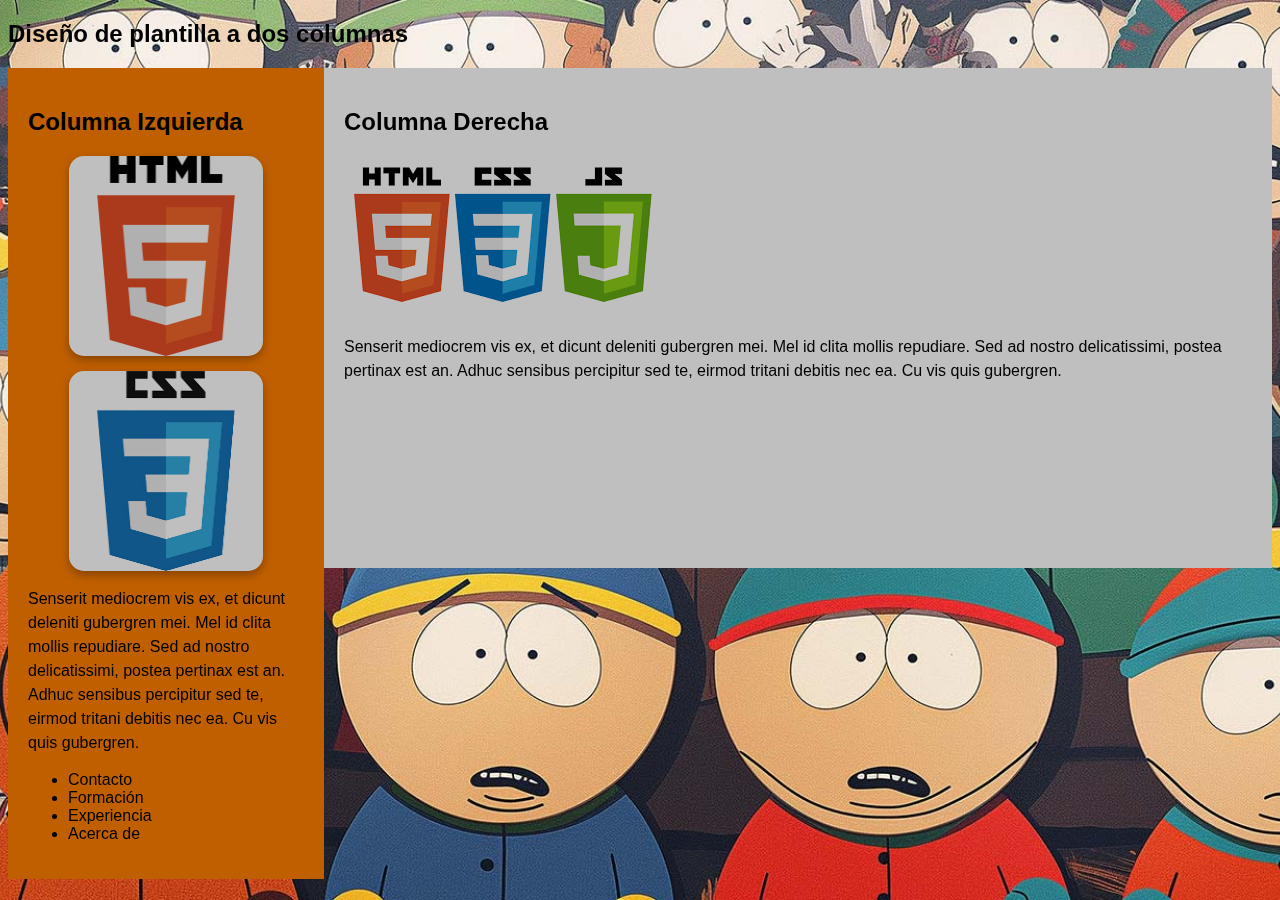
<file: P1/index.html>
<!DOCTYPE html>
<html lang="en">
<head>
    <meta charset="UTF-8">
    <meta http-equiv="X-UA-Compatible" content="IE=edge">
    <meta name="viewport" content="width=device-width, initial-scale=1.0">
    <title>CV Dos columnas</title>

   <!-- Hoja de estilo -->
   <link rel="stylesheet" href="2c-template.css">    

</head>
<body>
    
    <h2>Diseño de plantilla a dos columnas</h2>

    <div class="fila">
      <div id="c1" class="columna izquierda">
        <h2>Columna Izquierda</h2>

        <div class="iresponsive">
            <img id="imghtml" src="html5.png" alt="html5" width="200" height="200">
        </div>

        <div class="iresponsive">
            <img id="imgcss" src="css.png" alt="css" width="200" height="200">
        </div>

        <p>Senserit mediocrem vis ex, et dicunt deleniti gubergren mei. Mel id clita mollis repudiare. 
            Sed ad nostro delicatissimi, postea pertinax est an. Adhuc sensibus percipitur sed te, 
            eirmod tritani debitis nec ea. Cu vis quis gubergren.
        </p>
        <ul>
            <li>Contacto</li>
            <li>Formación</li>
            <li>Experiencia</li>
            <li>Acerca de</li>
        </ul>
      </div>
      <div id="c2" class="columna derecha">
        <h2>Columna Derecha</h2>
        <img src="web-tech.png" alt="Tecnologías web">
        <p>Senserit mediocrem vis ex, et dicunt deleniti gubergren mei. Mel id clita mollis repudiare. 
            Sed ad nostro delicatissimi, postea pertinax est an. Adhuc sensibus percipitur sed te, 
            eirmod tritani debitis nec ea. Cu vis quis gubergren.
        </p>
      </div>
    </div>

</body>
</html>
</file>
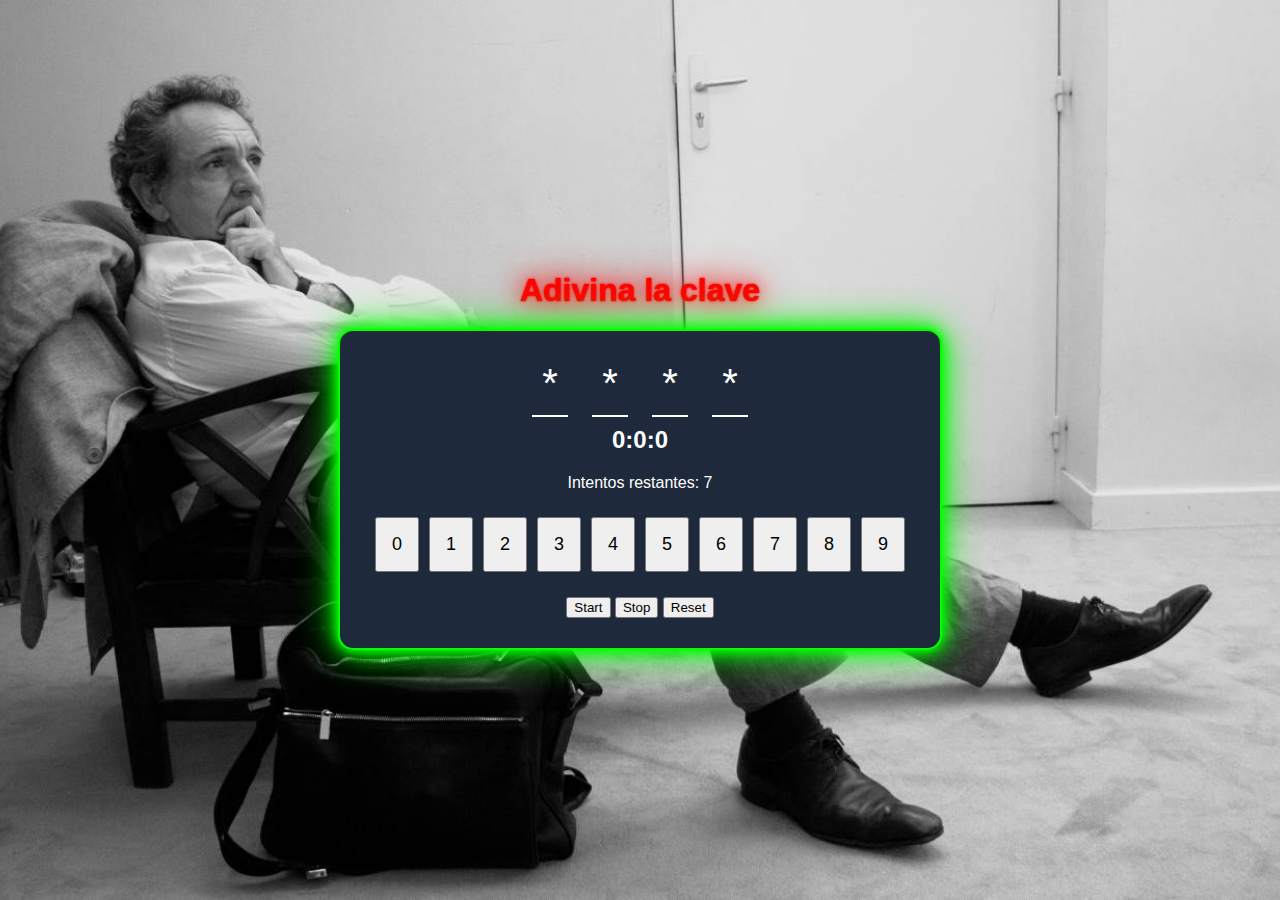
<file: P2/index.html>
<!DOCTYPE html>
<html lang="es">
<head>
  <meta charset="UTF-8">
  <title>Juego Clave Secreta</title>
  <meta name="viewport" content="width=device-width, initial-scale=1.0">

  <link rel="stylesheet" href="style.css">
  <script src="crono.js"></script>
  <script src="script.js" defer></script>
</head>

<body>

<h1>Adivina la clave</h1>

<!-- 🎵 MÚSICA -->
<audio id="musica" loop>
  <source src="tictac.mp3" type="audio/mpeg">
</audio>

<div class="contenedor">

  <!-- CLAVE -->
  <div class="clave">
    <span id="c0">*</span>
    <span id="c1">*</span>
    <span id="c2">*</span>
    <span id="c3">*</span>
  </div>

  <!-- CRONO -->
  <h2 id="display">0:0:0</h2>

  <!-- INTENTOS -->
  <p>Intentos restantes: <span id="intentos">7</span></p>

  <!-- MENSAJE FINAL -->
  <p id="mensaje"></p>

  <!-- BOTONES -->
  <div class="teclado" id="teclado"></div>

  <!-- CONTROL -->
  <div class="controles">
    <button id="start">Start</button>
    <button id="stop">Stop</button>
    <button id="reset">Reset</button>
  </div>

</div>

</body>
</html>
</file>
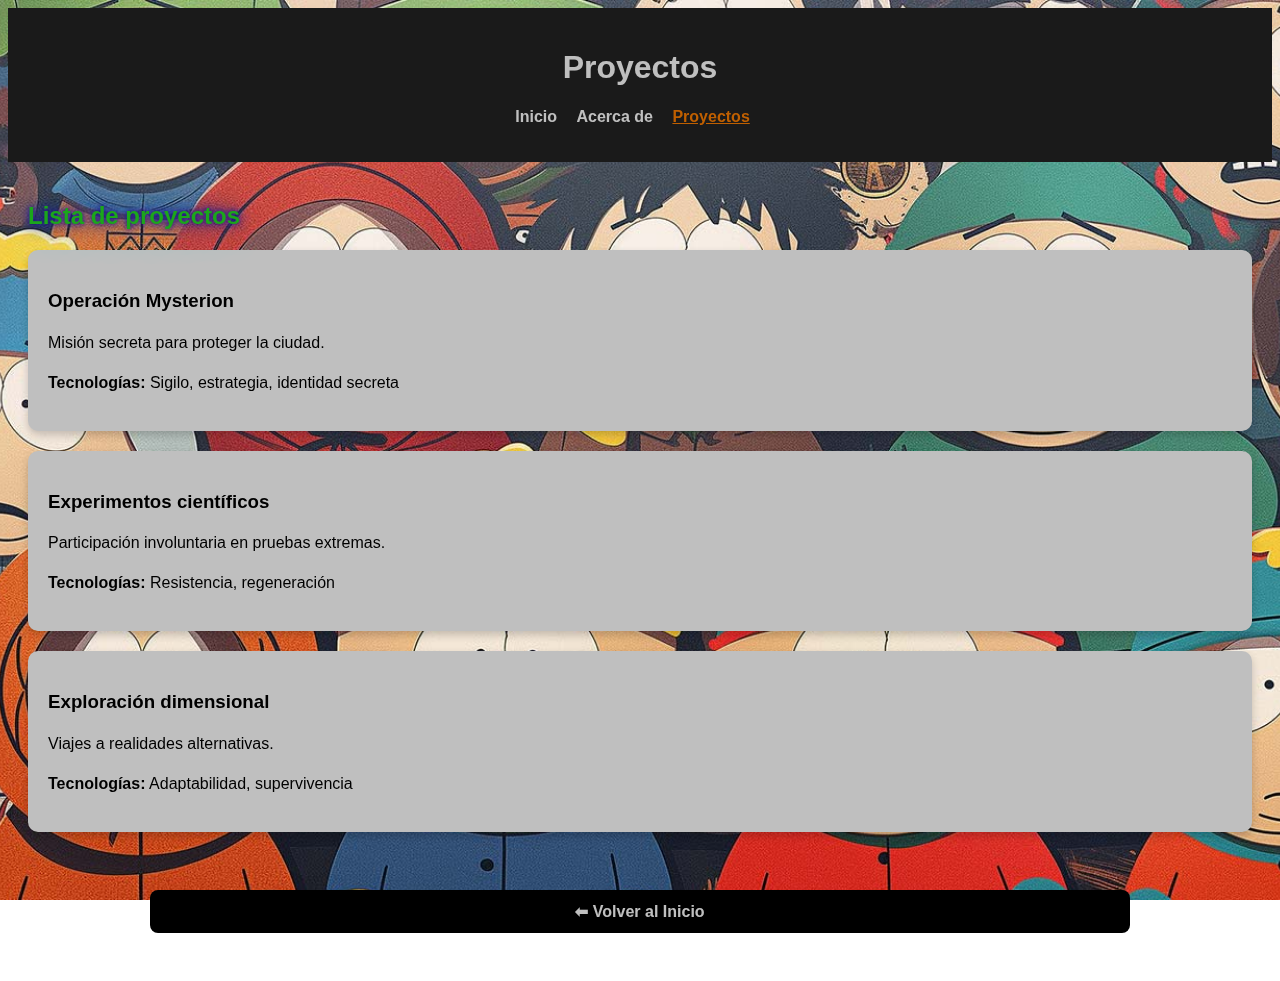
<file: P1/projects.html>
<!DOCTYPE html>
<html lang="es">
<head>
    <meta charset="UTF-8">
    <title>Proyectos - Kenny</title>
    <link rel="stylesheet" href="2c-template.css">
</head>

<body>

<header>
    <h1>Proyectos</h1>
    <nav>
        <ul class="menu">
            <li><a href="index.html">Inicio</a></li>
            <li><a href="about.html">Acerca de</a></li>
            <li><a href="projects.html" class="active">Proyectos</a></li>
        </ul>
    </nav>
</header>

<div class="fila">

<div class="columna derecha" style="width:100%;">

    <h2 class="neon2">Lista de proyectos</h2>

    <div class="card">
        <h3>Operación Mysterion</h3>
        <p>Misión secreta para proteger la ciudad.</p>
        <p><strong>Tecnologías:</strong> Sigilo, estrategia, identidad secreta</p>
    </div>

    <div class="card">
        <h3>Experimentos científicos</h3>
        <p>Participación involuntaria en pruebas extremas.</p>
        <p><strong>Tecnologías:</strong> Resistencia, regeneración</p>
    </div>

    <div class="card">
        <h3>Exploración dimensional</h3>
        <p>Viajes a realidades alternativas.</p>
        <p><strong>Tecnologías:</strong> Adaptabilidad, supervivencia</p>
    </div>

    <br>

    <a href="index.html" class="boton">⬅ Volver al Inicio</a>

</div>

</div>

</body>
</html>
</file>
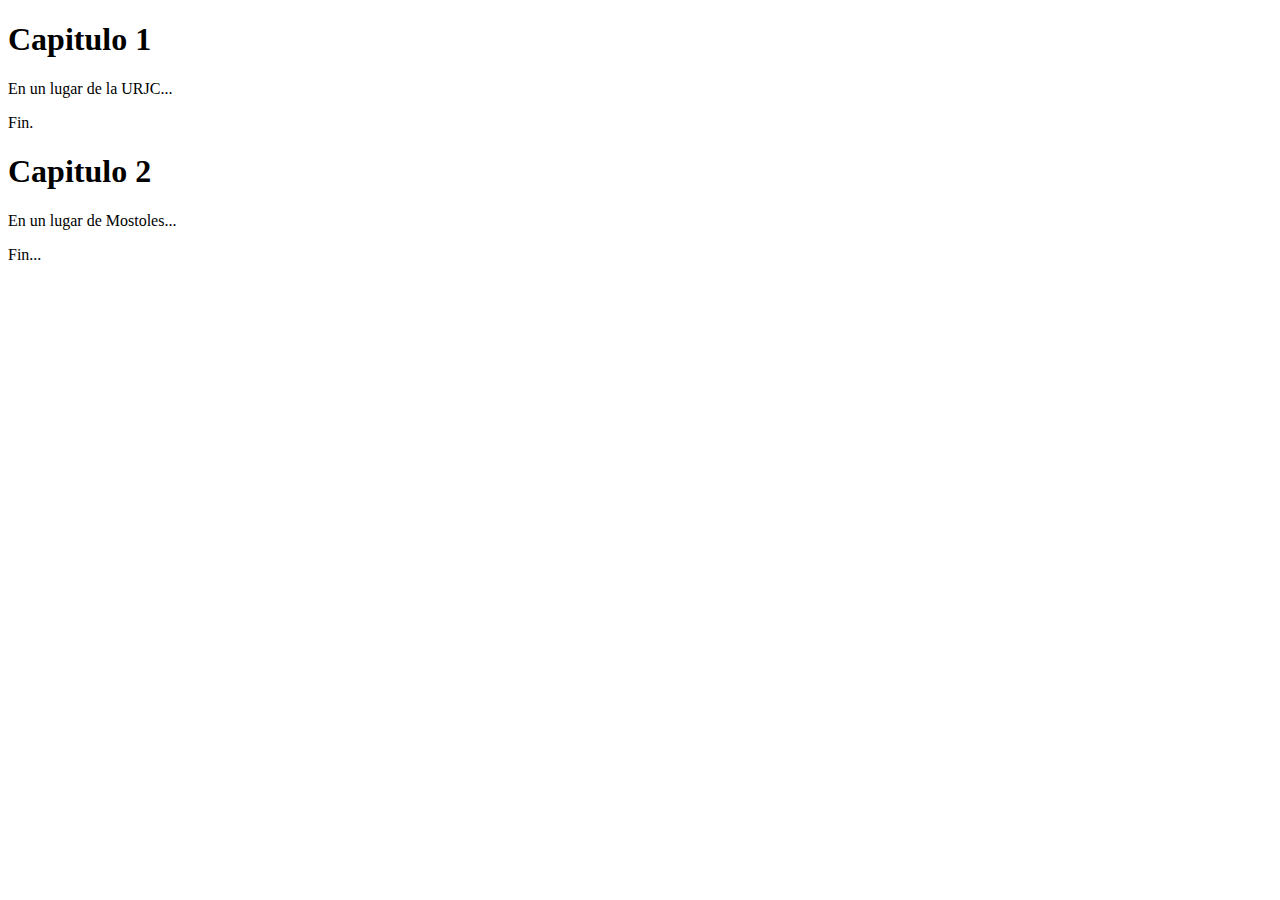
<file: P1/S1/hola_mundo.html>
<!DOCTYPE html>
<!-- Esto es un comentario -->

<!-- Esto es
otro comentario
pero en
varias lineas-->

<html> 
    <head>
        <meta charset="utf-8">
        <title>Ejemplo HTML</title>
    </head>

    <body>
        <h1>Capitulo 1</h1>
        <p>En un lugar de la URJC...</p>
        <p>Fin.</p>
        <h1>Capitulo 2</h1>
        <p>En un lugar de Mostoles...</p>
        <p>Fin...</p>
    </body>
</html>
</file>
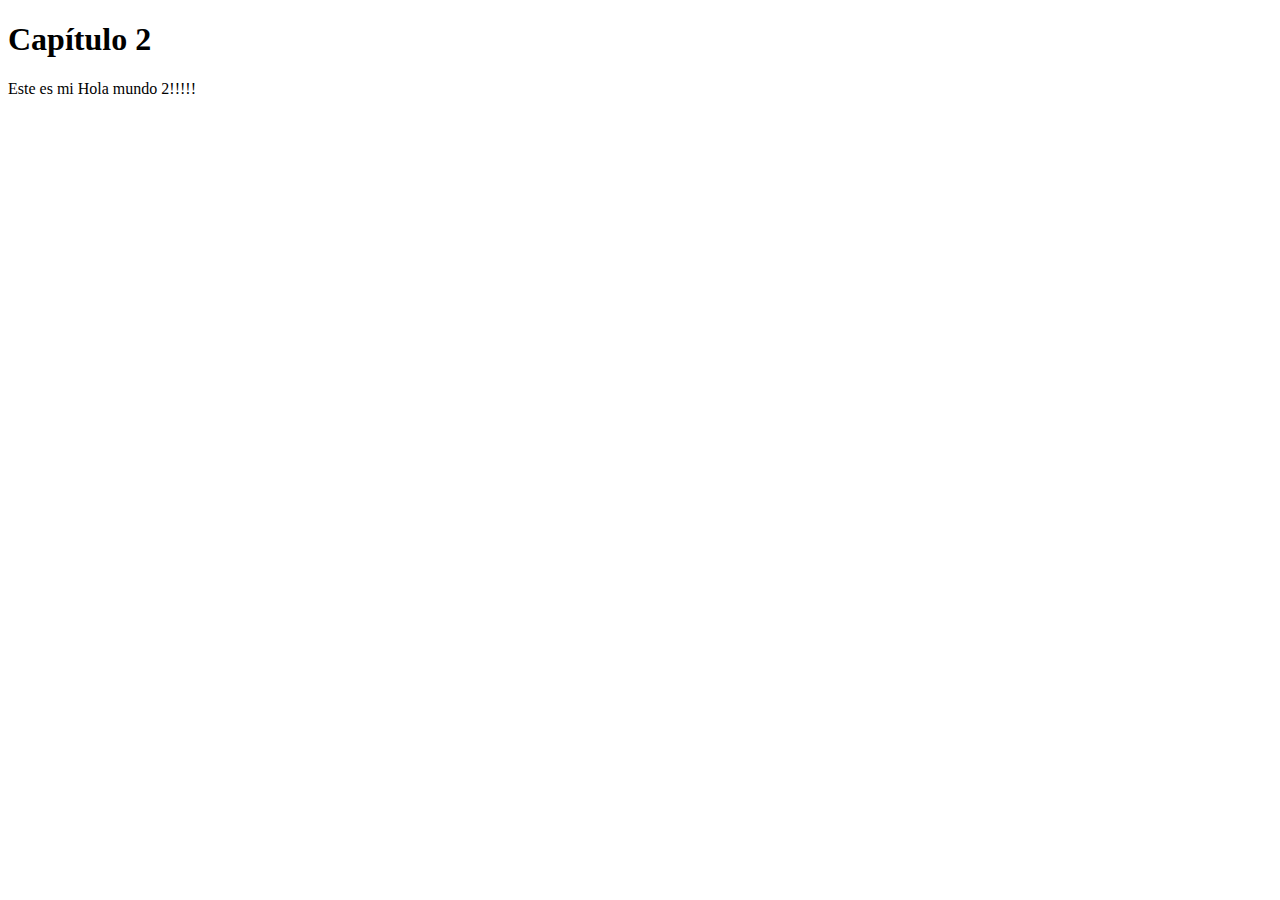
<file: P1/S1/hola_mundo2.html>
<!DOCTYPE html>
<html lang="en">
<head>
    <meta charset="UTF-8">
    <meta http-equiv="X-UA-Compatible" content="IE=edge">
    <meta name="viewport" content="width=device-width, initial-scale=1.0">
    <title>Hola Mundo 2</title>
</head>
<body>
    <h1>Capítulo 2</h1>
    <p>Este es mi Hola mundo 2!!!!!</p>
</body>
</html>
</file>
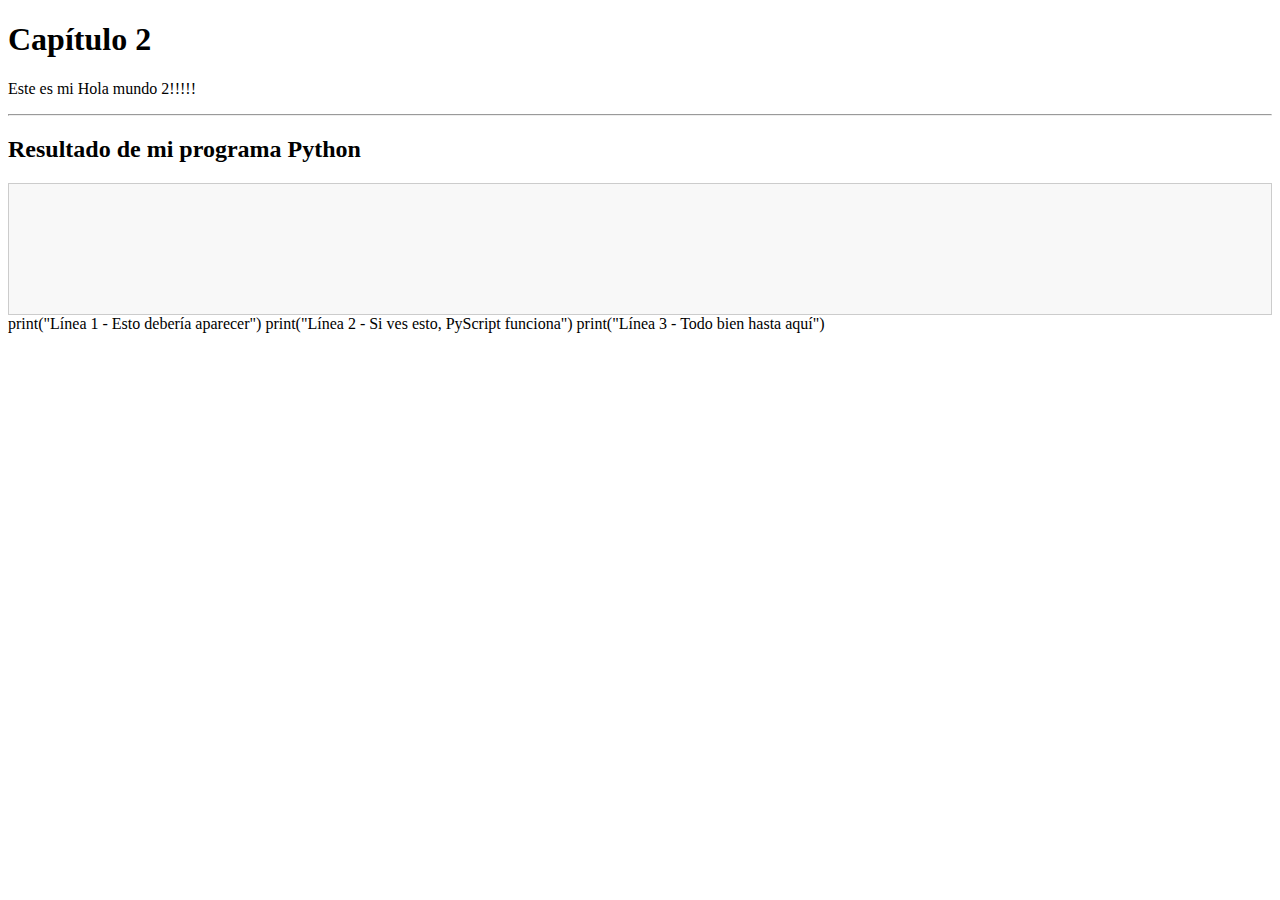
<file: P1/S1/hola_python.html>
<!DOCTYPE html>
<html lang="es">
<head>
    <meta charset="UTF-8">
    <meta http-equiv="X-UA-Compatible" content="IE=edge">
    <meta name="viewport" content="width=device-width, initial-scale=1.0">
    <title>Hola Mundo 2 con Python</title>

    <!-- Esto carga PyScript (necesario para ejecutar Python en el navegador) -->
    <link rel="stylesheet" href="https://pyscript.net/releases/2024.8.1/core.css">
    <script type="module" src="https://pyscript.net/releases/2024.8.1/core.js"></script>
</head>
<body>

    <h1>Capítulo 2</h1>
    <p>Este es mi Hola mundo 2!!!!!</p>

    <hr>

    <h2>Resultado de mi programa Python</h2>

    <!-- Aquí aparece lo que imprima tu código Python -->
    <div id="salida" style="background: #f8f8f8; padding: 15px; border: 1px solid #ccc; min-height: 100px; font-family: monospace;"></div>

    <py-script output="salida">
print("Línea 1 - Esto debería aparecer")
print("Línea 2 - Si ves esto, PyScript funciona")
print("Línea 3 - Todo bien hasta aquí")
    </py-script>

</body>
</html>
</file>
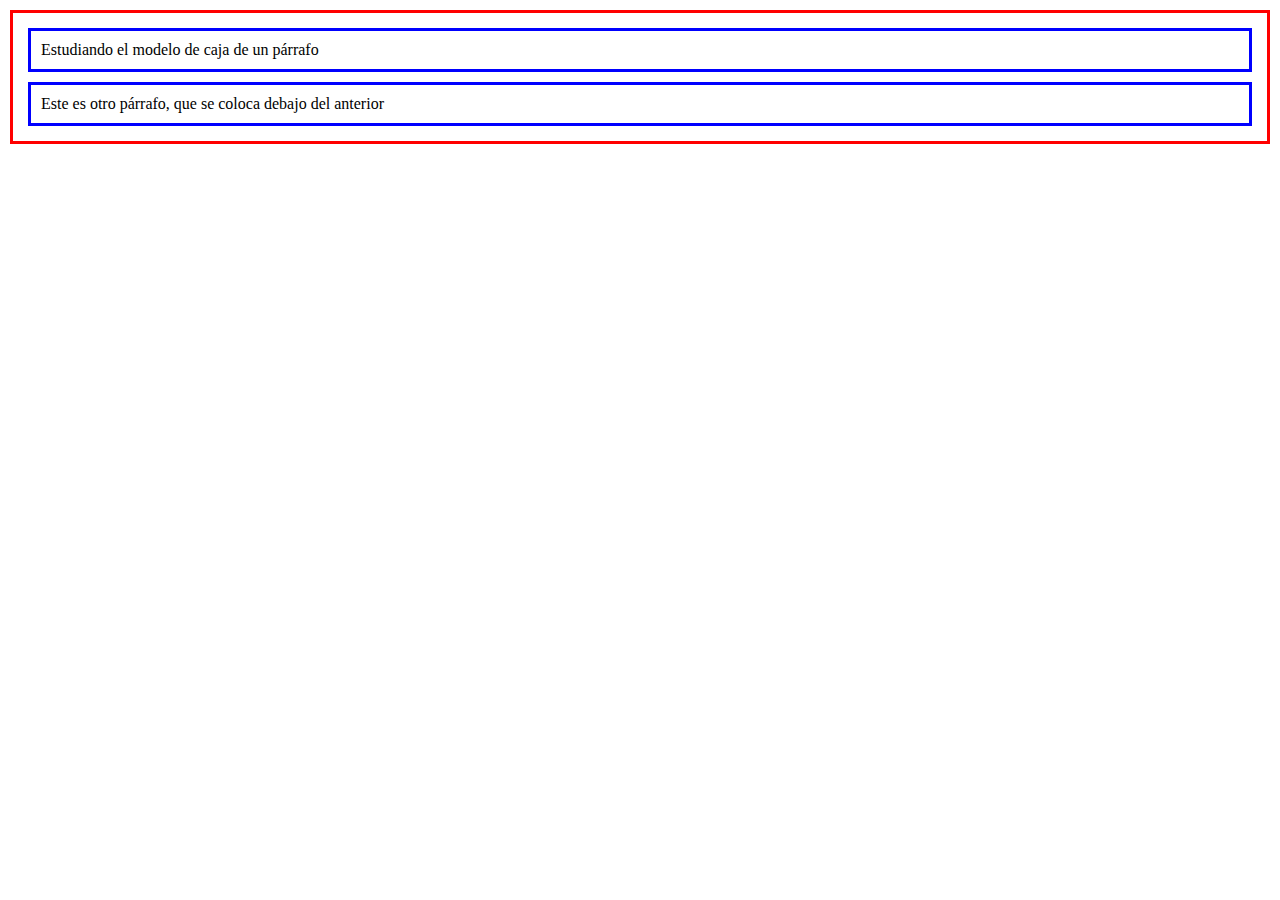
<file: P1/S3/box-test7.html>
<!DOCTYPE html>
<html>
  <head>
    <meta charset="utf-8">
    <meta http-equiv="X-UA-Compatible" content="IE=edge">
    <meta name="viewport" content="width=device-width, initial-scale=1.0">
    <title>Modelo de caja del párrafo</title>
    <link rel="stylesheet" type="text/css" href="box-test7.css">
  </head>
  <body>
  <p>Estudiando el modelo de caja de un párrafo</p>
  <p>Este es otro párrafo, que se coloca debajo del anterior</p>
  </body>
</html>
</file>
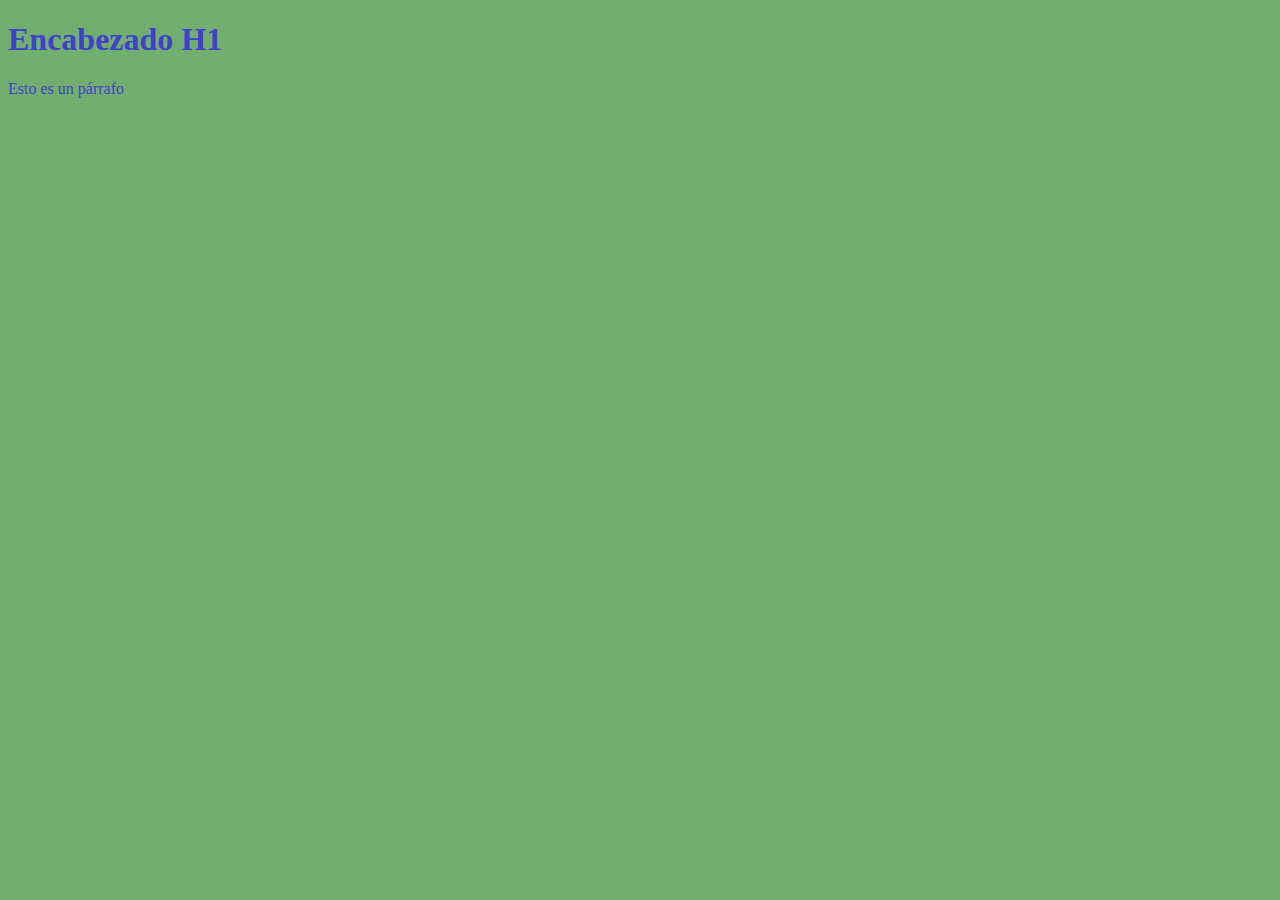
<file: P1/S3/test-01.html>
<!DOCTYPE html>
<html>

<head>
    <meta charset="UTF-8">
    <meta http-equiv="X-UA-Compatible" content="IE=edge">
    <meta name="viewport" content="width=device-width, initial-scale=1.0">
    <title>Test 01</title>
    <link rel="stylesheet" href="test-01.css">
</head>

<body>
    <h1>Encabezado H1</h1>
    <p>Esto es un párrafo</p>
</body>

</html>
</file>
<file: P1/2c-template.css>
/* Caja global */
* {
    box-sizing: border-box;
}

/* ====== BODY ====== */

body {
    background-image: url('fondo.jpg');
    background-size: cover;
    background-position: center;
    background-attachment: fixed;
    filter: brightness(75%); /* Esto oscurece un poco el fondo */
    font-family: Verdana, sans-serif;
}

/* ====== IMAGEN INTERESES ====== */
.intereses-img {
    width: 220px;   
    max-width: 100%;   
    display: block;
    margin: 30px auto;
    border-radius: 10px;
}

.intereses-container {
    text-align: center;   /* centra la imagen */
    margin-top: 15px;
}

/* ====== COLUMNAS ====== */

.columna {
    float: left;
    padding: 20px;
    min-height: 500px;
}

.izquierda {
    width: 25%;
}

.derecha {
    width: 75%;
}

/* Clear floats */
.fila:after {
    content: "";
    display: table;
    clear: both;
}

/* ====== COLORES ====== */

#c1 {
    background-color: #ff7f00;
}

#c2 {
    background-color: #ffffff;
}

/* ====== HEADER ====== */

header {
    background-color: #222;
    color: white;
    padding: 20px 0;
    text-align: center;
}

/* ====== MENÚ ====== */

.menu {
    list-style-type: none;
    padding: 0;
}

.menu li {
    display: inline;
    margin-right: 15px;
}

.menu a {
    color: white;
    text-decoration: none;
    font-weight: bold;
}

.menu a:hover {
    color: #ff7f00;
}

.menu a.active {
    color: #ff7f00;
    text-decoration: underline;
}

/* ====== IMAGEN PERFIL ====== */

.iresponsive {
    width: 100%;
    margin-bottom: 15px;
}

#c1 img {
    width: 70%;
    max-width: 220px;
    display: block;
    margin: 0 auto;
    border-radius: 15px;
    box-shadow: 0px 4px 10px rgba(0,0,0,0.3);
}

/* ====== TEXTOS ====== */

h2, h3 {
    margin-top: 20px;
}

p {
    line-height: 1.5;
}

/* ====== CARDS (projects) ====== */

.card {
    background-color: white;
    padding: 20px;
    margin: 20px 0;
    border-radius: 10px;
    box-shadow: 0px 4px 8px rgba(0,0,0,0.2);
}


/* ====== BOTONES ====== */

.boton {
    display: block;
    margin: 20px auto;
    padding: 12px;
    width: 80%;
    text-align: center;
    background-color: black;
    color: white;
    text-decoration: none;
    font-weight: bold;
    border-radius: 8px;
    transition: 0.3s;
}

.boton:hover {
    background-color: #333;
    transform: scale(1.05);
}

/* ====== EXPERIENCIA ====== */

/* CONTENEDOR DE EXPERIENCIAS EN 3 COLUMNAS */
.experiencias-container {
    display: flex;
    gap: 20px;
    flex-wrap: wrap;
}

/* CADA TARJETA */
.experiencia {
    background-color: white;
    padding: 15px;
    border-radius: 10px;
    flex: 1;              /* que todas crezcan igual */
    min-width: 250px;     /* tamaño mínimo */
    box-shadow: 0px 4px 8px rgba(0,0,0,0.2);
    text-align: center;

    border: 2px solid #ff7f00;

    box-shadow:
        0 0 5px #ff7f00,
        0 0 10px #ff7f00,
        0 0 20px #ff4500,
        0 0 40px rgba(255, 69, 0, 0.6);
}

/* IMAGEN */
.experiencia img {
    width: 100%;
    max-width: 200px;
    margin: 10px auto;

    border: 3px solid #ff7f00;
    border-radius: 10px;
}


/* ====== VIDEO ====== */
video {
    display: block;
    margin: 30px auto;   /* esto lo centra */
    width: 70%;
    max-width: 400px;

    border: 2px solid #00f0ff;
    border-radius: 10px;

    box-shadow:
        0 0 5px #00f0ff,
        0 0 10px #00f0ff,
        0 0 20px #0088ff;
}

/* ====== TEXO NEON ====== */

.neon1 {
    color: #ff7f00;
    text-shadow:
        0 0 5px #ff7f00,
        0 0 10px #ff7f00,
        0 0 20px #ff7f00,
        0 0 40px #ff4500;
}

.neon2 {
    color: #24dd24;
    text-shadow:
        0 0 5px #181bb9,
        0 0 10px #4a30df,
        0 0 20px #252d9c,
        0 0 40px #3faeca;
}



/* ====== RESPONSIVE ====== */

@media screen and (max-width: 600px) {
    .columna {
        width: 100%;
    }

    .experiencia {
        width: 100%;
    }
}
</file>
<file: P2/style.css>
body {
  font-family: Arial, sans-serif;
  color: white;

  display: flex;
  flex-direction: column;
  align-items: center;
  justify-content: center;
  height: 100vh;
  margin: 0;

  /* FONDO */
  background-image: url("pensando.jpg");
  background-size: cover;
  background-position: center 10%;
  background-repeat: no-repeat;
}
/* TÍTULO ARRIBA */
h1 {
  margin-bottom: 20px;
  color: #ff0000;
  text-shadow:
    0 0 1px #ff0000,
    0 0 3px #ff0000,
    0 0 20px #ff0000,
    0 0 40px #ff0000;
}

/* CAJA DEL JUEGO */
.contenedor {
  background: #1e293b;
  padding: 30px;
  border-radius: 15px;
  text-align: center;


  border: 2px solid #00ff00;
  box-shadow:
    0 0 10px #00ff00,
    0 0 20px #00ff00,
    0 0 40px #00ff00;

}

/* CLAVE */
.clave span {
  font-size: 40px;
  margin: 10px;
  padding: 10px;
  border-bottom: 2px solid white;
}

.acierto {
  color: lime;
}

/* TECLADO */
.teclado {
  margin-top: 20px;
}

.teclado button {
  margin: 5px;
  padding: 15px;
  font-size: 18px;
  cursor: pointer;
}

button:disabled {
  background: gray;
  cursor: not-allowed;
}

/* CONTROLES */
.controles {
  margin-top: 20px;
}
</file>
<file: P1/S3/box-test7.css>
/* Propiedades de la caja del cuerpo */
body {
  padding: 5px;  /* relleno */
  margin: 10px;  /* Margen */
  border: solid;
  border-color: red;
}

/*  Propiedades de la caja del párrafo */
p {
  margin: 10px;
  padding: 10px; /* Relleno */
  border:solid;
  border-color: blue;
}
</file>
<file: P1/S3/test-01.css>
/*Esto son comentarios en CSS*/

body {
  background-color: rgb(113, 175, 113);
  color: rgb(64, 64, 201);
}
</file>
